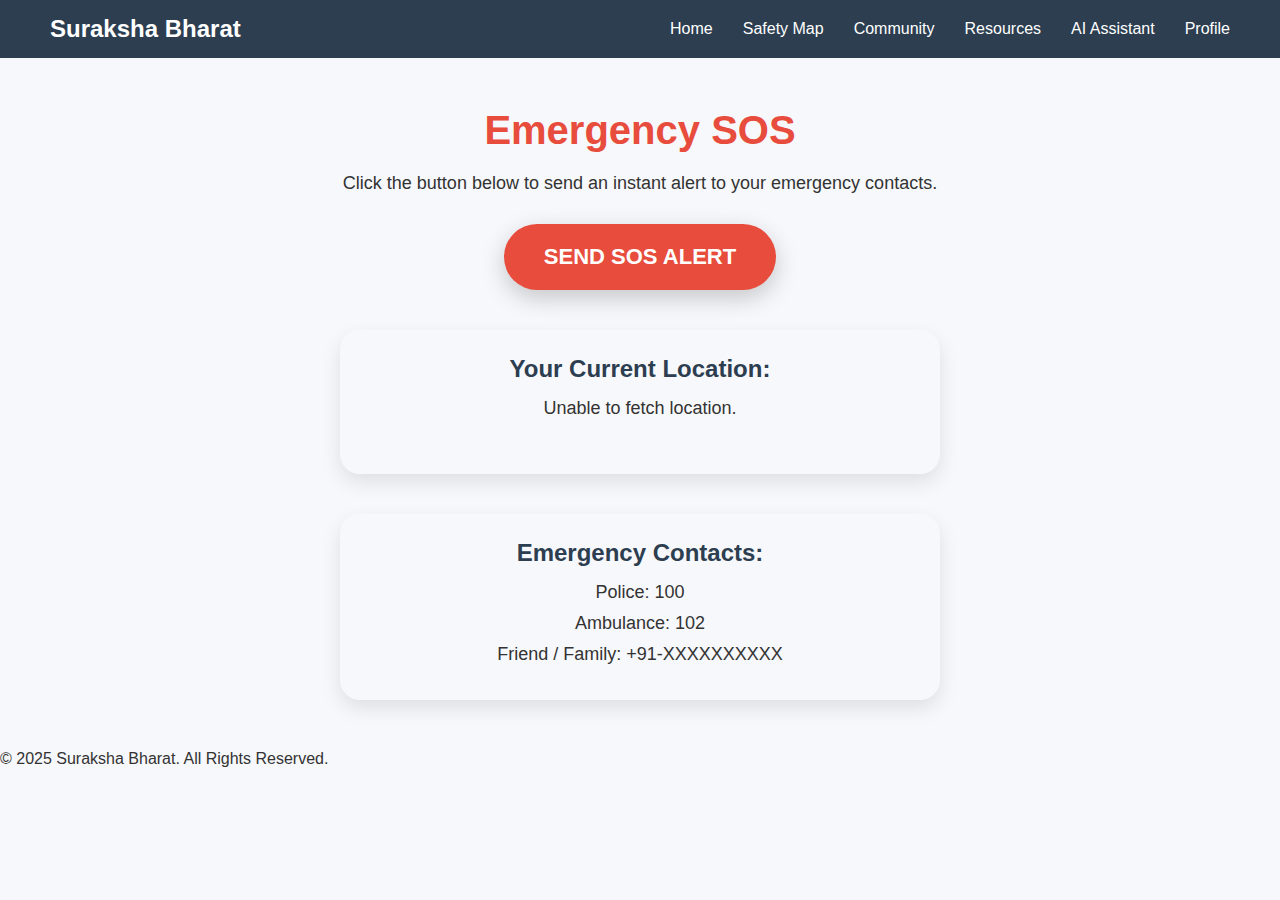
<file: sos.html>
<!DOCTYPE html>
<html lang="en">
<head>
    <meta charset="UTF-8">
    <meta name="viewport" content="width=device-width, initial-scale=1.0">
    <title>Suraksha Bharat - SOS Emergency</title>
    <link rel="stylesheet" href="css/style.css">
    <link rel="stylesheet" href="css/sos.css">
    <script src="js/sos.js" defer></script>
</head>
<body>
    <!-- Header -->
    <header>
        <div class="logo">Suraksha Bharat</div>
        <nav>
            <ul>
                <li><a href="index.html">Home</a></li>
                <li><a href="safety-map.html">Safety Map</a></li>
                <li><a href="community.html">Community</a></li>
                <li><a href="resources.html">Resources</a></li>
                <li><a href="ai-chatbot.html">AI Assistant</a></li>
                <li><a href="profile.html">Profile</a></li>
            </ul>
        </nav>
    </header>

    <!-- SOS Section -->
    <section class="sos-section">
        <h1>Emergency SOS</h1>
        <p>Click the button below to send an instant alert to your emergency contacts.</p>
        <button id="sosBtn" class="btn btn-sos">SEND SOS ALERT</button>

        <div class="location">
            <h2>Your Current Location:</h2>
            <p id="location">Fetching location...</p>
        </div>

        <div class="contacts">
            <h2>Emergency Contacts:</h2>
            <ul>
                <li>Police: 100</li>
                <li>Ambulance: 102</li>
                <li>Friend / Family: +91-XXXXXXXXXX</li>
            </ul>
        </div>
    </section>

    <!-- Footer -->
    <footer>
        <p>&copy; 2025 Suraksha Bharat. All Rights Reserved.</p>
    </footer>
</body>
</html>
</file>
<file: css/sos.css>
/* SOS Page Styles */
.sos-section {
    padding: 50px;
    text-align: center;
}

.sos-section h1 {
    font-size: 40px;
    color: #e74c3c;
    margin-bottom: 20px;
}

.sos-section p {
    font-size: 18px;
    margin-bottom: 30px;
}

#sosBtn {
    font-size: 22px;
    padding: 20px 40px;
    border-radius: 50px;
    background-color: #e74c3c;
    color: #fff;
    border: none;
    cursor: pointer;
    box-shadow: 0 8px 25px rgba(0,0,0,0.2);
    transition: transform 0.3s;
}

#sosBtn:hover {
    transform: scale(1.05);
}

.location, .contacts {
    margin-top: 40px;
    background-color: #f7f8fb;
    padding: 25px;
    border-radius: 20px;
    box-shadow: 0 8px 20px rgba(0,0,0,0.1);
    max-width: 600px;
    margin-left: auto;
    margin-right: auto;
}

.location h2, .contacts h2 {
    margin-bottom: 15px;
    color: #2c3e50;
}

.contacts ul {
    list-style: none;
    padding: 0;
}

.contacts ul li {
    font-size: 18px;
    margin-bottom: 10px;
}
</file>
<file: css/style.css>
/* Reset & Global Styles */
* {
    margin: 0;
    padding: 0;
    box-sizing: border-box;
    font-family: 'Roboto', sans-serif;
}

body {
    background-color: #f7f8fb;
    color: #333;
}

a {
    text-decoration: none;
    color: inherit;
}

ul {
    list-style: none;
}

/* Buttons */
.btn {
    padding: 12px 25px;
    border-radius: 50px;
    font-weight: 700;
    transition: 0.3s;
    cursor: pointer;
}

.btn:hover {
    transform: scale(1.05);
}

.btn-sos {
    background-color: #e74c3c;
    color: #fff;
}

.btn-cta {
    background-color: #f39c12;
    color: #fff;
}

/* Header */
header {
    display: flex;
    justify-content: space-between;
    align-items: center;
    padding: 15px 50px;
    background-color: #2c3e50;
    color: #fff;
    position: sticky;
    top: 0;
    z-index: 1000;
}

header .logo {
    font-size: 24px;
    font-weight: 700;
}

header nav ul {
    display: flex;
    gap: 30px;
}

header nav ul li a.active,
header nav ul li a:hover {
    color: #f39c12;
}
</file>
